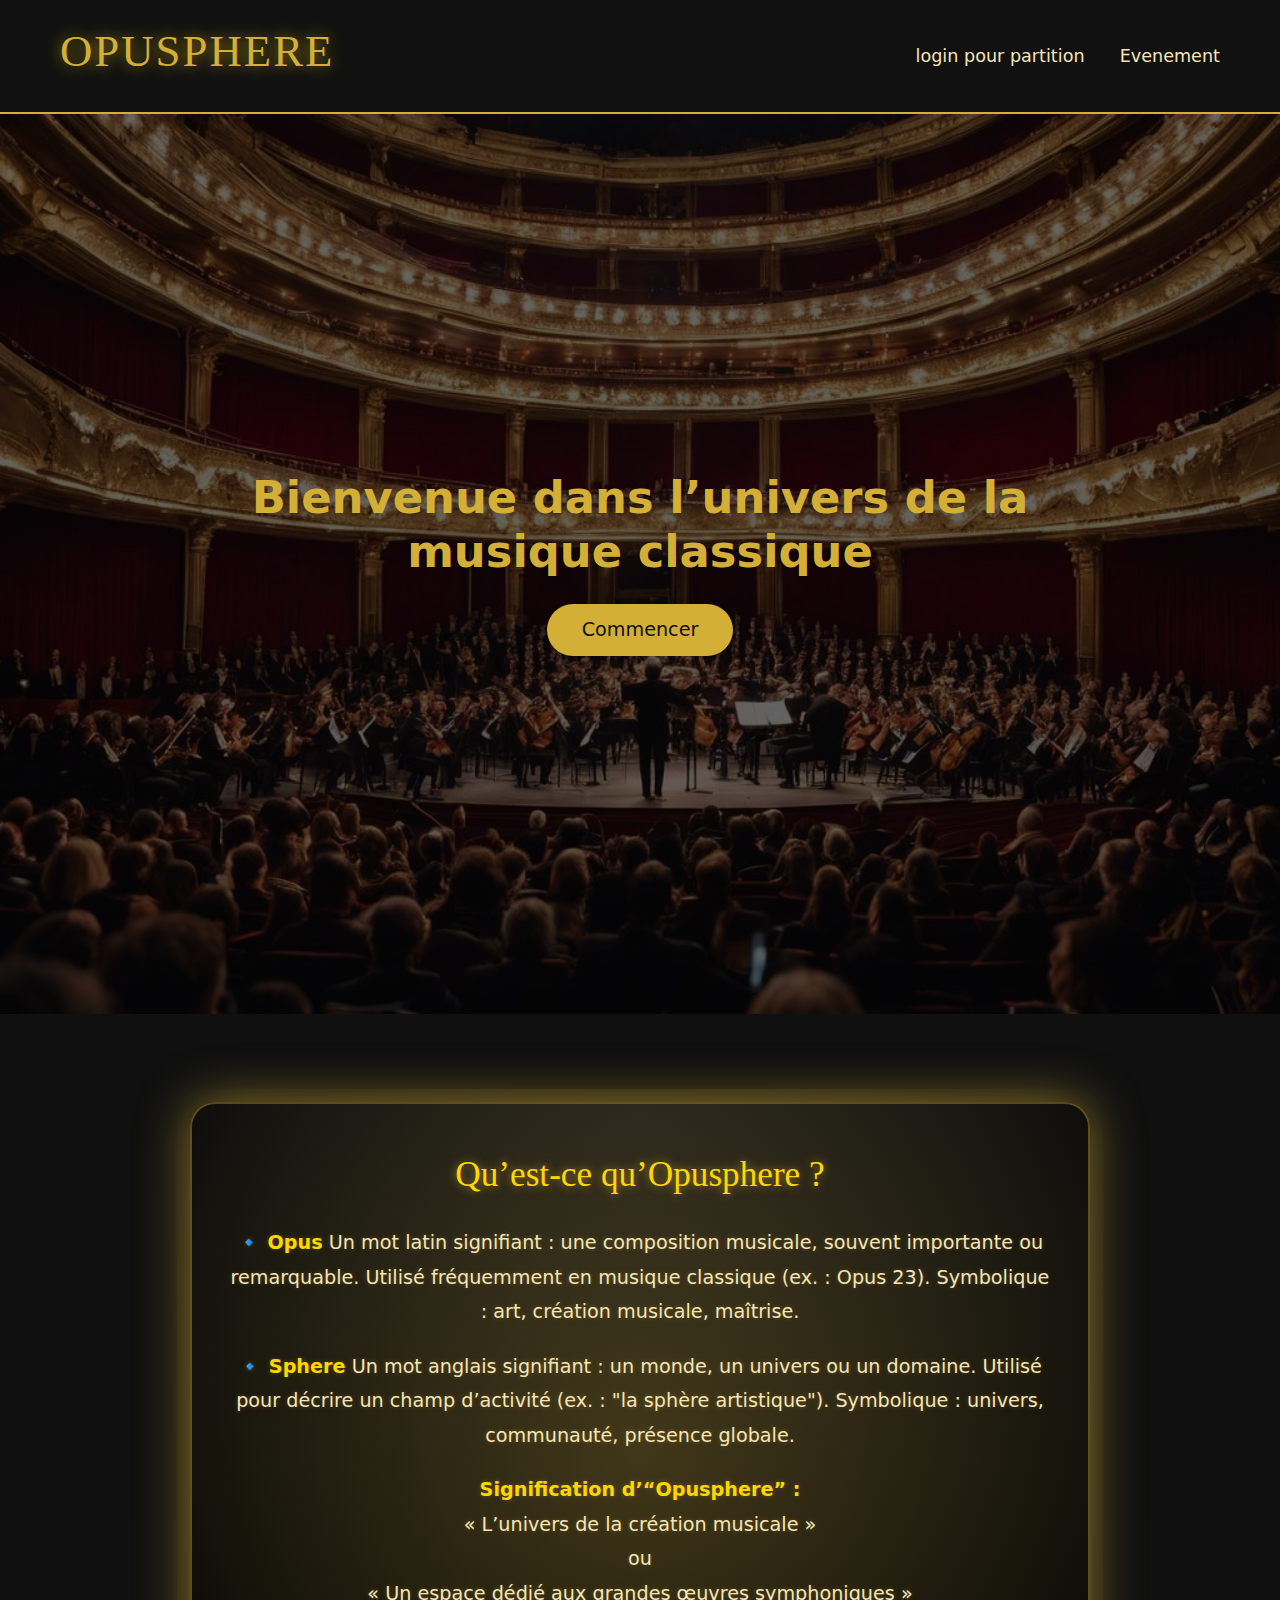
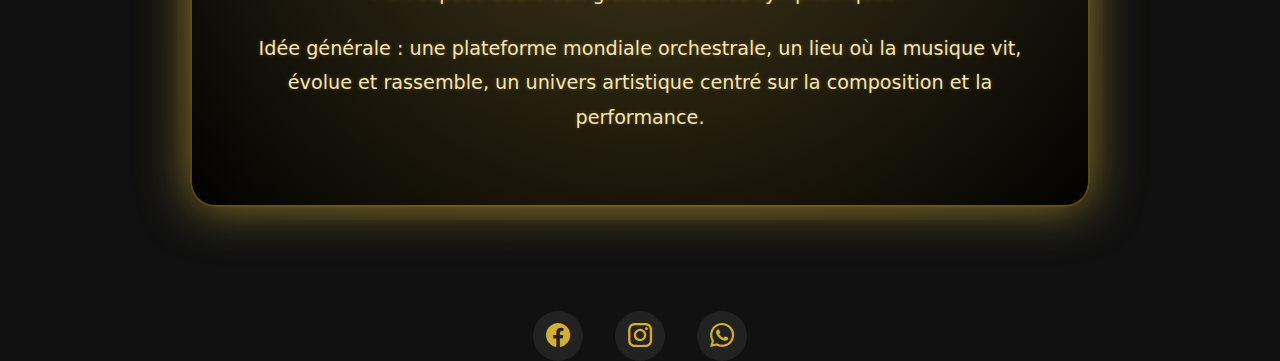
<file: index.html>
<!DOCTYPE html>
<html lang="fr">
<head>
  <meta charset="UTF-8">
  <meta name="viewport" content="width=device-width, initial-scale=1.0">
  <title>Opusphere - Accueil</title>
  <link rel="stylesheet" href="style2.css">
<!-- Bootstrap CSS -->
<link href="https://cdn.jsdelivr.net/npm/bootstrap@5.3.2/dist/css/bootstrap.min.css" rel="stylesheet">
<!-- Bootstrap Icons -->
<link rel="stylesheet" href="https://cdn.jsdelivr.net/npm/bootstrap-icons@1.10.5/font/bootstrap-icons.css">
</head>
<body class="bg-index">
  <header>
    <h1>OPUSPHERE</h1>
    <nav>
      <a href="login.html">login pour partition</a>
      <a href="Evenement.html">Evenement</a>

    </nav>
  </header>

  <section class="hero">
    <div class="content">
      <h2>Bienvenue dans l’univers de la musique classique</h2>
      <button onclick="window.location.href='orchestre.html'">Commencer</button>
    </div>
  </section>
<section class="definition py-5">
  <div class="definition-box">
    <h3>Qu’est-ce qu’Opusphere ?</h3>

    <p><strong>🔹 Opus</strong>  
    Un mot latin signifiant : une composition musicale, souvent importante ou remarquable.  
    Utilisé fréquemment en musique classique (ex. : Opus 23).  
    Symbolique : art, création musicale, maîtrise.</p>

    <p><strong>🔹 Sphere</strong>  
    Un mot anglais signifiant : un monde, un univers ou un domaine.  
    Utilisé pour décrire un champ d’activité (ex. : "la sphère artistique").  
    Symbolique : univers, communauté, présence globale.</p>

    <p><strong>Signification d’“Opusphere” :</strong><br>
    « L’univers de la création musicale » <br>
    ou <br>
    « Un espace dédié aux grandes œuvres symphoniques »</p>

    <p>Idée générale : une plateforme mondiale orchestrale, un lieu où la musique vit, évolue et rassemble, un univers artistique centré sur la composition et la performance.</p>
  </div>
</section>



  <div class="d-flex justify-content-center gap-3 mt-3 social-buttons">
  <a href="https://www.facebook.com/share/g/1DGXpuFAwq/" target="_blank" class="btn btn-facebook d-flex align-items-center justify-content-center">
    <i class="bi bi-facebook"></i>
  </a>
  <a href="https://www.instagram.com/orchestre_de_sousse?utm_source=ig_web_button_share_sheet&igsh=ZDNlZDc0MzIxNw==" target="_blank" class="btn btn-instagram d-flex align-items-center justify-content-center">
    <i class="bi bi-instagram"></i>
  </a>
  <a href="https://wa.me/97593287" target="_blank" class="btn btn-whatsapp d-flex align-items-center justify-content-center">
    <i class="bi bi-whatsapp"></i>
  </a>
</div>
</body>
</html>
</file>
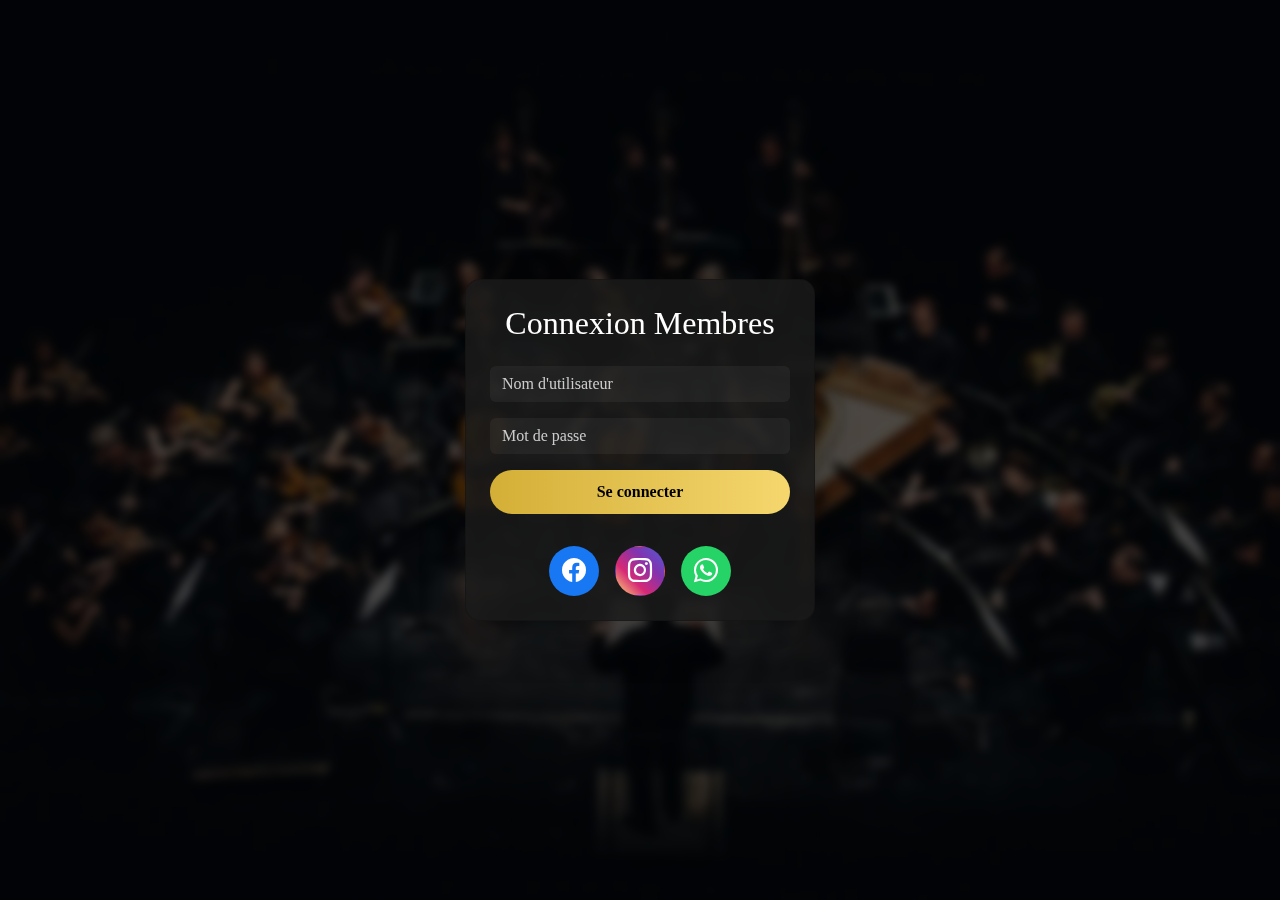
<file: login.html>
<!DOCTYPE html>
<html lang="fr">
<head>
  <meta charset="UTF-8">
  <meta name="viewport" content="width=device-width, initial-scale=1.0">
  <title>Login - Opusphere</title>

  <!-- Bootstrap CSS -->
  <link href="https://cdn.jsdelivr.net/npm/bootstrap@5.3.0/dist/css/bootstrap.min.css" rel="stylesheet">
  <!-- Bootstrap Icons -->
  <link rel="stylesheet" href="https://cdn.jsdelivr.net/npm/bootstrap-icons@1.10.5/font/bootstrap-icons.css">
  <!-- Ton CSS perso -->
  <link rel="stylesheet" href="style2.css">
</head>
<body class="bg-login">
  

  <!-- Hero login -->
  <div class="login-hero d-flex justify-content-center align-items-center">
    <div class="card login-card text-center p-4 shadow-lg">
      <h2 class="mb-4">Connexion Membres</h2>
      <form id="loginForm">
        <input type="text" class="form-control mb-3" id="username" placeholder="Nom d'utilisateur" required>
        <input type="password" class="form-control mb-3" id="password" placeholder="Mot de passe" required>
        <button type="submit" class="btn btn-login w-100 mb-3">Se connecter</button>
      </form>

      <p id="error" class="text-danger mt-2" style="display:none;">Nom d'utilisateur ou mot de passe incorrect</p>

      <!-- Boutons sociaux -->
      <div class="d-flex justify-content-center gap-3 mt-3">
        <a href="https://www.facebook.com/share/g/1DGXpuFAwq/" class="btn btn-facebook d-flex align-items-center justify-content-center"><i class="bi bi-facebook"></i></a>
        <a href="https://www.instagram.com/orchestre_de_sousse?utm_source=ig_web_button_share_sheet&igsh=ZDNlZDc0MzIxNw==" class="btn btn-instagram d-flex align-items-center justify-content-center"><i class="bi bi-instagram"></i></a>
        <a href="https://wa.me/97593287" class="btn btn-whatsapp d-flex align-items-center justify-content-center"><i class="bi bi-whatsapp"></i></a>
      </div>
    </div>
  </div>

  <script>
    const membres = [
      {username: "lina", password: "orchestre123"},
      {username: "chef", password: "opusphere2025"}
    ];

    const loginForm = document.getElementById("loginForm");
    const error = document.getElementById("error");

    loginForm.addEventListener("submit", function(e){
      e.preventDefault();
      const username = document.getElementById("username").value;
      const password = document.getElementById("password").value;
      const membre = membres.find(m => m.username === username && m.password === password);
      if(membre){
        localStorage.setItem("loggedIn", "true");
        window.location.href = "partitions.html";
      } else {
        error.style.display = "block";
      }
    });
  </script>
</body>
</html>
</file>
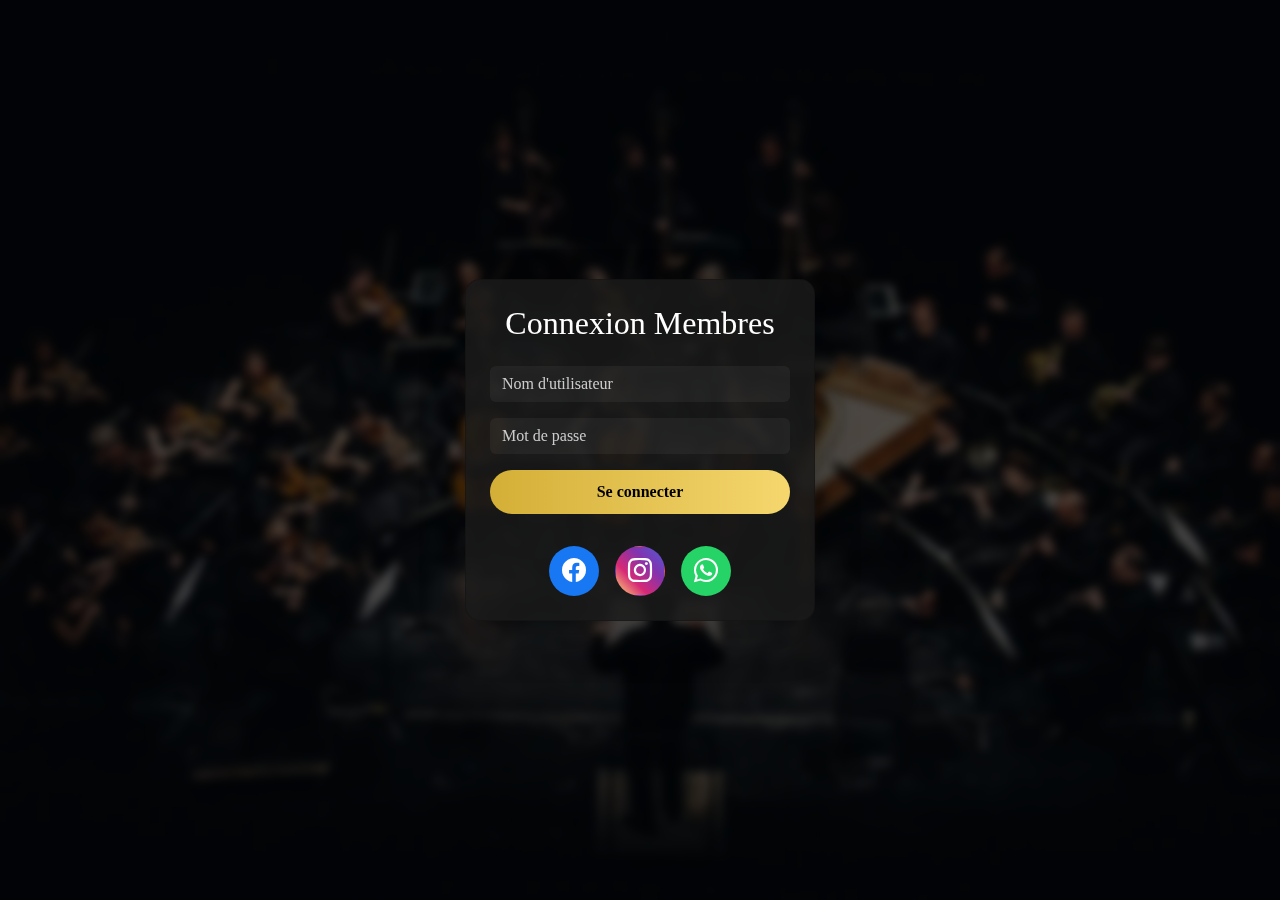
<file: partitions.html>
<!DOCTYPE html>
<html lang="fr">
<head>
  <meta charset="UTF-8">
  <meta name="viewport" content="width=device-width, initial-scale=1.0">
   <script>
  if(localStorage.getItem("loggedIn") !== "true"){
   window.location.replace("login.html");
  }
  </script>
  <title>Partitions - Opusphere</title>
  <link href="https://cdn.jsdelivr.net/npm/bootstrap@5.3.0/dist/css/bootstrap.min.css" rel="stylesheet">
  <link rel="stylesheet" href="style2.css">
</head>
<body class="bg-partition">
<h1 class="mb-4">Partitions de l’orchestre</h1>
<!-- Filtres -->
<div class="filters">
  <strong>Genre :</strong>
  <button onclick="setGenre('Classique')" class="btn btn-filter btn-primary">M.Classique</button>
  <button onclick="setGenre('Film')" class="btn btn-filter btn-primary">M.de Film</button>
  <button onclick="setGenre('Arabe')" class="btn btn-filter btn-primary">M.Arabe</button>
  <button onclick="setGenre('Autre')" class="btn btn-filter btn-primary">M.Autres</button>
  <button onclick="setGenre('All')" class="btn btn-filter btn-secondary">Tout</button>
</div>

<div class="filters" id="artistButtons">
  <strong>Artiste :</strong>
  <!-- Les boutons artistes seront générés automatiquement par JS -->
</div>
<div class="filters" id="morceauButtons">
  <strong>Morceau</strong>
</div>
<div class="filters" id="instrumentButtons">
  <strong>Instrument :</strong>
  <!-- Boutons instruments générés dynamiquement -->
</div>
<!-- Container des cartes -->
<div class="row row-cols-1 row-cols-md-3 g-4" id="partitionsContainer"></div>

<!-- Déconnexion -->
<button onclick="logout()" class="btn btn-danger mt-4">Se déconnecter</button>

<script>

  // AJOUTE TES PARTITIONS ICI
  const partitions = [
    // Exemple :
    {genre:"Classique", artiste:"Brahms", titre:"Danse Hangroise n1", instrument:"Conducteur", lien:"https://drive.google.com/file/d/1FgCGDX64KazpUt8z6q-39URldab2vDFa/view?usp=drive_link", img:"orchestre.jpeg"},
    {genre:"Classique", artiste:"Brahms", titre:"Danse Hangroise n5", instrument:"Alto", lien:"LIEN_DRIVE_2", img:"orchestre.jpeg"},
    {genre:"Classique", artiste:"Chostakovitch", titre:"Valse n2", instrument:"Alto", lien:"LIEN_DRIVE_2", img:"cha.jpg"},
    {genre:"Classique", artiste:"Dvorak", titre:"Symphonie n9 Op95", instrument:"Alto", lien:"LIEN_DRIVE_2", img:"dvo.jpg"},
    {genre:"Classique", artiste:"El Afrit", titre:"Sama3i Zangoulah", instrument:"Alto", lien:"LIEN_DRIVE_2", img:"naceur.png"},
    {genre:"Classique", artiste:"Grieg", titre:"Peer Gynte Suite 1 Op.46", instrument:"Alto", lien:"LIEN_DRIVE_2", img:"greg.jpg"},
    {genre:"Classique", artiste:"Khachaturian", titre:"Aram", instrument:"Alto", lien:"LIEN_DRIVE_2", img:"kha.jpg"},
    {genre:"Classique", artiste:"Khligéne", titre:"Sahra", instrument:"Alto", lien:"LIEN_DRIVE_2", img:"images/miniature2.jpg"},
    {genre:"Classique", artiste:"Liszt", titre:"Hungarian Rhapsody n2", instrument:"Alto", lien:"LIEN_DRIVE_2", img:"liszt.jpg"},
    {genre:"Classique", artiste:"Marquez", titre:"Danzon No.2", instrument:"Alto", lien:"LIEN_DRIVE_2", img:"images/miniature2.jpg"},
    {genre:"Classique", artiste:"Ravel", titre:"Bolero M.81-arr.vents1", instrument:"Alto", lien:"LIEN_DRIVE_2", img:"images/miniature2.jpg"},
    {genre:"Classique", artiste:"Ravel", titre:"Pavane pour une infante defunte,M.19", instrument:"Alto", lien:"LIEN_DRIVE_2", img:"images/miniature2.jpg"},
    {genre:"Classique", artiste:"Saint-Saens,Camille", titre:"Danse macabre", instrument:"Violoncelle", lien:"LIEN_DRIVE_3", img:"images/miniature3.jpg"},
    {genre:"Classique", artiste:"Saint-saens", titre:"Le Carnaval Des Animaux", instrument:"Violon", lien:"LIEN_DRIVE_5", img:"images/miniature5.jpg"},
    {genre:"Classique", artiste:"Sarasate", titre:"Zigeunerweisen", instrument:"Alto", lien:"LIEN_DRIVE_2", img:"images/miniature2.jpg"},
    {genre:"Classique", artiste:"Strauss(Richard)", titre:"Ainsi Parlait Zarathoustra", instrument:"Alto", lien:"LIEN_DRIVE_2", img:"images/miniature2.jpg"},
    {genre:"Classique", artiste:"Tchaikovsky,Pyotr", titre:"Lac des Cygnes Op.20a", instrument:"Alto", lien:"LIEN_DRIVE_2", img:"images/miniature2.jpg"},
    {genre:"Film", titre:"Conquest of paradice", instrument:"Alto", lien:"LIEN_DRIVE_2", img:"images/miniature2.jpg"},
    {genre:"Film", titre:"Hanging Tree,Hunger Game", instrument:"Alto", lien:"LIEN_DRIVE_2", img:"images/miniature2.jpg"},
    {genre:"Film", titre:"Harry Potter", instrument:"Alto", lien:"LIEN_DRIVE_2", img:"images/miniature2.jpg"},
    {genre:"Film", titre:"Isabella's Lullaby(The promised Neverland)", instrument:"Alto", lien:"LIEN_DRIVE_2", img:"images/miniature2.jpg"},
    {genre:"Film", titre:"Old Boy Three waltzes", instrument:"Alto", lien:"LIEN_DRIVE_2", img:"images/miniature2.jpg"},
    {genre:"Arabe", titre:"Cocktail jouini", instrument:"Alto", lien:"LIEN_DRIVE_2", img:"images/miniature2.jpg"},
    {genre:"Arabe", titre:"Halimièt", instrument:"Alto", lien:"LIEN_DRIVE_2", img:"images/miniature2.jpg"},
    {genre:"Arabe", titre:"ye msafir wahdak", instrument:"Alto", lien:"LIEN_DRIVE_2", img:"images/miniature2.jpg"},
    {genre:"Arabe", titre:"Zahrat Al Mada2en", instrument:"Alto", lien:"LIEN_DRIVE_2", img:"images/miniature2.jpg"},
    {genre:"Autre", titre:"Auld Lang Syne", instrument:"Alto", lien:"LIEN_DRIVE_2", img:"images/miniature2.jpg"},
    {genre:"Autre", titre:"Cohen Hallelujah", instrument:"Alto", lien:"LIEN_DRIVE_2", img:"images/miniature2.jpg"},
    {genre:"Autre", titre:"Hymnes Nationaux", instrument:"Alto", lien:"LIEN_DRIVE_2", img:"images/miniature2.jpg"},
    {genre:"Autre", titre:"La Vie en Rose", instrument:"Alto", lien:"LIEN_DRIVE_2", img:"images/miniature2.jpg"},

    // ajoute toutes tes partitions ici
  ];

  let selectedGenre = null;
  let selectedArtist = null;
  let selectedMorceau = null;
  let selectedInstrument = null;

  const artistButtonsDiv = document.getElementById("artistButtons");
  const morceauButtonsDiv = document.getElementById("morceauButtons");
  const instrumentButtonsDiv = document.getElementById("instrumentButtons");
  const partitionsContainer = document.getElementById("partitionsContainer");

  function setGenre(genre){
    selectedGenre = genre;
    selectedArtist = null;
    selectedMorceau = null;
    selectedInstrument = null;
    generateArtistButtons();
    generateMorceauButtons();
    generateInstrumentButtons();
    showPartitions();
  }

  function setArtist(artiste){
    selectedArtist = artiste;
    selectedMorceau = null;
    selectedInstrument = null;
    generateMorceauButtons();
    generateInstrumentButtons();
    showPartitions();
  }

  function setMorceau(morceau){
    selectedMorceau = morceau;
    selectedInstrument = null;
    generateInstrumentButtons();
    showPartitions();
  }

  function setInstrument(instr){
    selectedInstrument = instr;
    showPartitions();
    // Ouvre la partition
    const p = partitions.find(p => 
      p.genre===selectedGenre &&
      p.artiste===selectedArtist &&
      p.titre===selectedMorceau &&
      p.instrument===selectedInstrument
    );
    if(p) window.open(p.lien,"_blank");
  }

  function generateArtistButtons(){
    artistButtonsDiv.innerHTML = "<strong>Artiste :</strong> ";
    if(!selectedGenre) return;
    const artistes = [...new Set(partitions.filter(p=>p.genre===selectedGenre).map(p=>p.artiste))];
    artistes.forEach(a=>{
      artistButtonsDiv.innerHTML += `<button class="btn btn-primary btn-filter" onclick="setArtist('${a}')">${a}</button> `;
    });
    artistButtonsDiv.innerHTML += `<button class="btn btn-secondary btn-filter" onclick="setArtist(null)">Tous</button>`;
  }

  function generateMorceauButtons(){
    morceauButtonsDiv.innerHTML = "<strong>Morceau :</strong> ";
    if(!selectedGenre || !selectedArtist) return;
    const morceaux = [...new Set(partitions
      .filter(p=>p.genre===selectedGenre && p.artiste===selectedArtist)
      .map(p=>p.titre))];
    morceaux.forEach(m=>{
      morceauButtonsDiv.innerHTML += `<button class="btn btn-primary btn-filter" onclick="setMorceau('${m}')">${m}</button> `;
    });
    morceauButtonsDiv.innerHTML += `<button class="btn btn-secondary btn-filter" onclick="setMorceau(null)">Tous</button>`;
  }

  function generateInstrumentButtons(){
    instrumentButtonsDiv.innerHTML = "<strong>Instrument :</strong> ";
    if(!selectedGenre || !selectedArtist || !selectedMorceau) return;
    const instruments = partitions
      .filter(p=>p.genre===selectedGenre && p.artiste===selectedArtist && p.titre===selectedMorceau)
      .map(p=>p.instrument);
    instruments.forEach(i=>{
      instrumentButtonsDiv.innerHTML += `<button class="btn btn-primary btn-filter" onclick="setInstrument('${i}')">${i}</button> `;
    });
    instrumentButtonsDiv.innerHTML += `<button class="btn btn-secondary btn-filter" onclick="setInstrument(null)">Tous</button>`;
  }

  function showPartitions(){
    let filtered = partitions;
    if(selectedGenre) filtered = filtered.filter(p=>p.genre===selectedGenre);
    if(selectedArtist) filtered = filtered.filter(p=>p.artiste===selectedArtist);
    if(selectedMorceau) filtered = filtered.filter(p=>p.titre===selectedMorceau);
    if(selectedInstrument) filtered = filtered.filter(p=>p.instrument===selectedInstrument);

    partitionsContainer.innerHTML = "";
    filtered.forEach(p=>{
    partitionsContainer.innerHTML += `
  <div class="col-md-4">
    <div class="card p-3 mb-3">
      <img src="${p.img}" class="card-img-top mb-2" alt="Miniature">
      <h5 class="card-title">${p.titre}</h5>
      <p>Genre: ${p.genre} <br> Artiste: ${p.artiste} <br> Instrument: ${p.instrument}</p>
      <a href="${p.lien}" target="_blank" class="btn btn-download">Voir / Télécharger</a>
    </div>
  </div>
`;

    });
  }


  function logout(){
    localStorage.removeItem("loggedIn");
    window.location.href="login.html";
  }

  // Initialisation
  showPartitions();
  

</script>
</body>
</html>
</file>
<file: style2.css>
/* ==============================
   GLOBAL
============================== */
* {
  margin: 0;
  padding: 0;
  box-sizing: border-box;
}

body {
  font-family: 'Cinzel', 'Playfair Display', serif; /* élégant et classique */
  color: #f5e5b8; /* doré doux, visible mais subtil */
  background-color: #0f0f0f; /* fond très sombre */
  line-height: 1.7;
  background: radial-gradient(circle at top, #0f0f0f, #111);
}


/* ==============================
   HEADER
============================== */
header {
  display: flex;
  justify-content: space-between;
  align-items: center;
  padding: 25px 60px;
  background: #111; /* sobre, élégant */
  border-bottom: 2px solid #d4af37; /* doré subtil */
}

header h1 {
  font-family: 'Cinzel', serif;
  font-size: 2.8rem;
  color: #d4af37; /* doré doux */
  letter-spacing: 2px;
}

header nav a {
  text-decoration: none;
  color: #f5e5b8;
  font-weight: 500;
  font-size: 1.1rem;
  margin-left: 30px;
  transition: color 0.3s;
}

header nav a:hover {
  color: #d4af37;
}

/* ==============================
   HERO
============================== */
.hero {
  height: 100vh;
  width: 100%;
  background: url('acc.jpg') no-repeat center/cover;
  display: flex;
  align-items: center;
  justify-content: center;
  text-align: center;
  position: relative;
}

.hero::before {
  content: "";
  position: absolute;
  inset: 0;
  background: rgba(0,0,0,0.6); /* voile sombre pour lisibilité */
  z-index: 1;
}

.hero .content {
  position: relative;
  z-index: 2;
  color: #d4af37;
  max-width: 800px;
}

.hero h2 {
  font-size: 2.8rem;
  font-weight: 600;
  margin-bottom: 25px;
}

.hero button {
  padding: 12px 35px;
  font-size: 1.2rem;
  font-weight: 500;
  color: #0f0f0f;
  background: #d4af37;
  border: none;
  border-radius: 30px;
  cursor: pointer;
  transition: all 0.3s;
}

.hero button:hover {
  background: #c9a932;
}

/* ==============================
   DEFINITION SECTION
============================== */
.definition-box {
  background: radial-gradient(circle at top center, #1a1a1a, #000); /* noir profond avec un léger dégradé */
  border-radius: 25px;
  padding: 50px 35px;
  max-width: 900px;
  margin: 40px auto;
  text-align: center;
  position: relative;
  box-shadow: 0 0 50px rgba(212, 175, 55, 0.6); /* halo doré plus visible */
  border: 2px solid rgba(212, 175, 55, 0.4); /* bordure dorée subtile */
}

.definition-box::before {
  content: "";
  position: absolute;
  top: -15px; left: -15px; right: -15px; bottom: -15px;
  border-radius: 30px;
  background: radial-gradient(circle at center, rgba(212,175,55,0.25), transparent);
  z-index: 0;
}

.definition-box p, .definition-box h3 {
  position: relative;
  z-index: 1;
}

.definition-box h3 {
  color: #ffd700; /* doré éclatant */
  font-family: 'Cinzel', serif;
  font-size: 2.2rem;
  margin-bottom: 30px;
  text-shadow: 0 0 10px rgba(212,175,55,0.7); /* effet lumière royale */
}

.definition-box p {
  color: #f5e5b8;
  font-size: 1.2rem;
  line-height: 1.8;
  margin-bottom: 20px;
  text-shadow: 0 0 5px rgba(212,175,55,0.3);
}

.definition-box p strong {
  color: #ffd700;
  font-weight: 600;
}



/* ==============================
   SOCIAL BUTTONS
============================== */
.social-buttons a {
  width: 50px;
  height: 50px;
  display: flex;
  align-items: center;
  justify-content: center;
  border-radius: 50%;
  background: #222;
  color: #d4af37;
  font-size: 1.5rem;
  margin: 0 8px;
  transition: all 0.3s;
}

.social-buttons a:hover {
  background: #333;
  color: #d4af37;
  transform: scale(1.1);
}

/* ==============================
   FOOTER
============================== */
footer {
  padding: 20px;
  text-align: center;
  background: #111;
  color: #f5e5b8;
  border-top: 2px solid #d4af37;
  font-size: 1rem;
}
/*loginnnn*/
/* Fond plein écran */
.login-hero {
  height: 100vh;
  background: url('acc3.jpg') no-repeat center center/cover;
  position: relative;
}

.login-hero::before {
  content: "";
  position: absolute;
  inset: 0;
  background: rgba(0,0,0,0.7); /* overlay sombre */
  backdrop-filter: blur(5px); /* effet verre dépoli */
  z-index: 1;
}

/* Carte de login */
.login-card {
  position: relative;
  z-index: 2;
  background: rgba(26,26,26,0.85);
  border-radius: 15px;
  box-shadow: 0 0 25px rgba(212,175,55,0.5); /* lueur dorée */
  width: 350px;
  color: #fff;
}

/* Inputs */
.login-card .form-control {
  background: rgba(255,255,255,0.05);
  border: none;
  color: #fff;
}

.login-card .form-control::placeholder {
  color: #ccc;
}

/* Bouton doré */
.btn-login {
  background: linear-gradient(90deg, #d4af37, #f5d76e);
  border: none;
  color: #000;
  font-weight: bold;
  padding: 10px 0;
  border-radius: 50px;
  transition: all 0.3s ease;
}

.btn-login:hover {
  transform: scale(1.05);
  box-shadow: 0 0 20px rgba(212,175,55,0.8);
}

/* Boutons sociaux ronds */
.btn-facebook, .btn-instagram, .btn-whatsapp {
  width: 50px;
  height: 50px;
  border-radius: 50%;
  color: #fff;
  display: inline-flex;
  align-items: center;
  justify-content: center;
  font-size: 1.5rem;
  transition: all 0.3s ease;
}

.btn-facebook { background-color: #1877f2; }
.btn-facebook:hover {
  background: linear-gradient(135deg, #1877f2, #4a8ef5);
  transform: scale(1.3) rotate(10deg);
  box-shadow: 0 0 20px #1877f2;
}

.btn-instagram { background: linear-gradient(45deg, #feda75, #d62976, #8134af, #515bd4); }
.btn-instagram:hover {
  transform: scale(1.3) rotate(10deg);
  box-shadow: 0 0 20px #feda75;
}

.btn-whatsapp { background-color: #25d366; }
.btn-whatsapp:hover {
  transform: scale(1.3) rotate(10deg);
  box-shadow: 0 0 20px #25d366;
}
/*partition*/
/* ======= Page Partitions ======= */
body.partitions-page {
  background: #0a0a0a url('concert.png') no-repeat center/cover;
  background-size: cover;
  color: #fff;
  font-family: 'Cinzel', serif;
  margin: 0;
  padding: 0;
}

/* Titre de la page */
h1 {
  text-align: center;
  font-size: 2.8rem;
  color: #ffd700;
  text-shadow: 0 0 15px rgba(255,215,0,0.6);
  margin: 40px 0;
}

/* Filtres */
.filters {
  display: flex;
  flex-wrap: wrap;
  justify-content: center;
  gap: 10px;
  margin-bottom: 30px;
}

.filters strong {
  color: #ffd700;
  margin-right: 10px;
  font-size: 1.1rem;
}

/* Boutons filtres */
.btn-filter {
  border-radius: 50px;
  padding: 8px 16px;
  font-weight: bold;
  transition: 0.3s;
}

.btn-primary.btn-filter {
  background: linear-gradient(90deg, #d4af37, #f5d76e);
  border: none;
  color: #000;
  box-shadow: 0 0 10px rgba(212,175,55,0.5);
}

.btn-primary.btn-filter:hover {
  transform: scale(1.1);
  box-shadow: 0 0 20px rgba(255,215,0,0.8);
}

.btn-secondary.btn-filter {
  background: #444;
  color: #fff;
}

.btn-secondary.btn-filter:hover {
  background: #555;
}

/* Cartes partitions */
#partitionsContainer .card {
  background: rgba(26,26,26,0.95);
  border-radius: 15px;
  overflow: hidden;
  box-shadow: 0 0 15px rgba(212,175,55,0.5);
  transition: transform 0.3s, box-shadow 0.3s;
}

#partitionsContainer .card:hover {
  transform: scale(1.05);
  box-shadow: 0 0 30px rgba(255,215,0,0.8);
}

/* Image de la carte */
.card-img-top {
  width: 100%;
  height: auto;
  object-fit: contain;
  background: #000;
}

/* Titres et textes */
.card-title {
  color: #ffd700;
  font-weight: bold;
  font-size: 1.2rem;
}

.card-text {
  color: #ddd;
  font-size: 0.95rem;
  line-height: 1.4;
}

/* Bouton télécharger */
.btn-download {
  width: 100%;
  background: linear-gradient(90deg, #d4af37, #f5d76e);
  border: none;
  color: #000;
  font-weight: bold;
  padding: 10px 0;
  border-radius: 50px;
  transition: 0.3s;
}

.btn-download:hover {
  background: linear-gradient(90deg, #ffd700, #f5d76e);
  box-shadow: 0 0 15px rgba(255,215,0,0.8);
  transform: scale(1.05);
}

/* Déconnexion */
.btn-danger {
  display: block;
  margin: 30px auto 60px auto;
  width: 200px;
  border-radius: 50px;
  font-weight: bold;
  box-shadow: 0 0 15px rgba(255,0,0,0.5);
}

.btn-danger:hover {
  transform: scale(1.05);
  box-shadow: 0 0 25px rgba(255,0,0,0.8);
}
</file>
